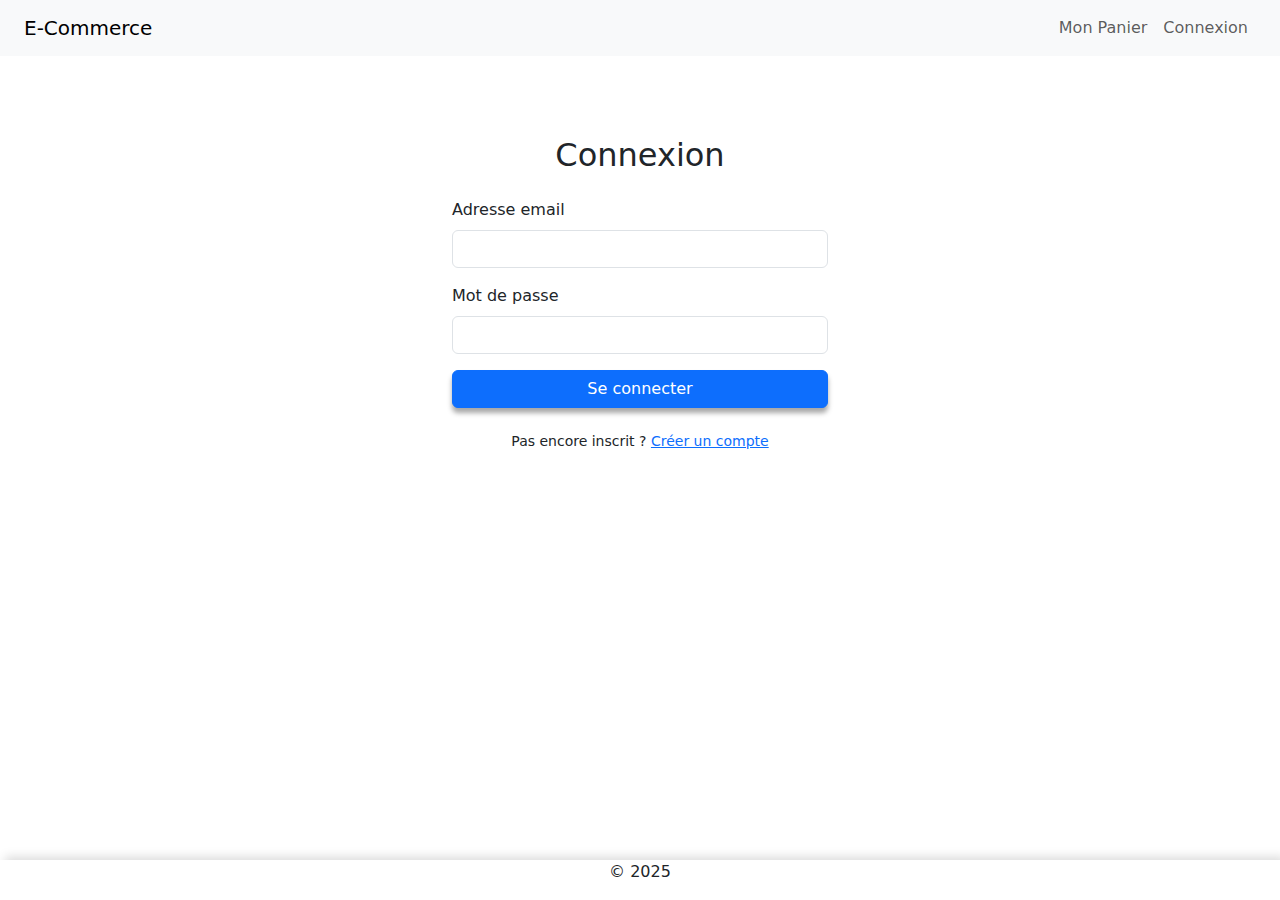
<file: login.html>
<!DOCTYPE html>
<html lang="fr">
<head>
  <meta charset="UTF-8">
  <meta name="viewport" content="width=device-width, initial-scale=1.0">
  <title>Connexion - E-Commerce</title>
  <link href="https://cdn.jsdelivr.net/npm/bootstrap@5.3.0/dist/css/bootstrap.min.css" rel="stylesheet" />
  <link href="https://fonts.googleapis.com/css2?family=Inter:wght@400;500;600&display=swap" rel="stylesheet" />
  <link rel="stylesheet" href="asset/css/style.css" />
</head>
<body>

<nav class="navbar navbar-expand-lg navbar-light bg-light px-4">
  <a class="navbar-brand" href="index.html">E-Commerce</a>
  <button class="navbar-toggler" type="button" data-bs-toggle="collapse" data-bs-target="#navbarContent" 
          aria-controls="navbarContent" aria-expanded="false" aria-label="Toggle navigation">
    <span class="navbar-toggler-icon"></span>
  </button>
  <div class="collapse navbar-collapse" id="navbarContent">
    <ul class="navbar-nav ms-auto">
      <li class="nav-item"><a class="nav-link" href="mycart.html">Mon Panier</a></li>
      <li class="nav-item"><a class="nav-link" href="login.html">Connexion</a></li>
    </ul>
  </div>
</nav>

  <div class="container mt-5" style="max-width: 400px;">
    <h2 class="mb-4 text-center">Connexion</h2>
    <form id="loginForm">
      <div class="mb-3">
        <label for="email" class="form-label">Adresse email</label>
        <input type="email" class="form-control" id="email" required />
      </div>
      <div class="mb-3">
        <label for="password" class="form-label">Mot de passe</label>
        <input type="password" class="form-control" id="password" required />
      </div>
      <button type="submit" class="btn btn-primary w-100">Se connecter</button>
    </form>
    <div class="mt-3 text-center">
      <small>Pas encore inscrit ? <a href="signup.html">Créer un compte</a></small>
    </div>
  </div>

  <footer>
    <p>&copy; 2025 </p>
  </footer>
<script src="https://cdn.jsdelivr.net/npm/bootstrap@5.3.3/dist/js/bootstrap.bundle.min.js"></script>
  <script src="https://code.jquery.com/jquery-3.7.0.min.js"></script>
  <script>
    $('#loginForm').on('submit', function(e) {
      e.preventDefault();
      alert('Connexion simulée. À relier à un back-end ou localStorage.');
    });
  </script>
</body>
</html>
</file>
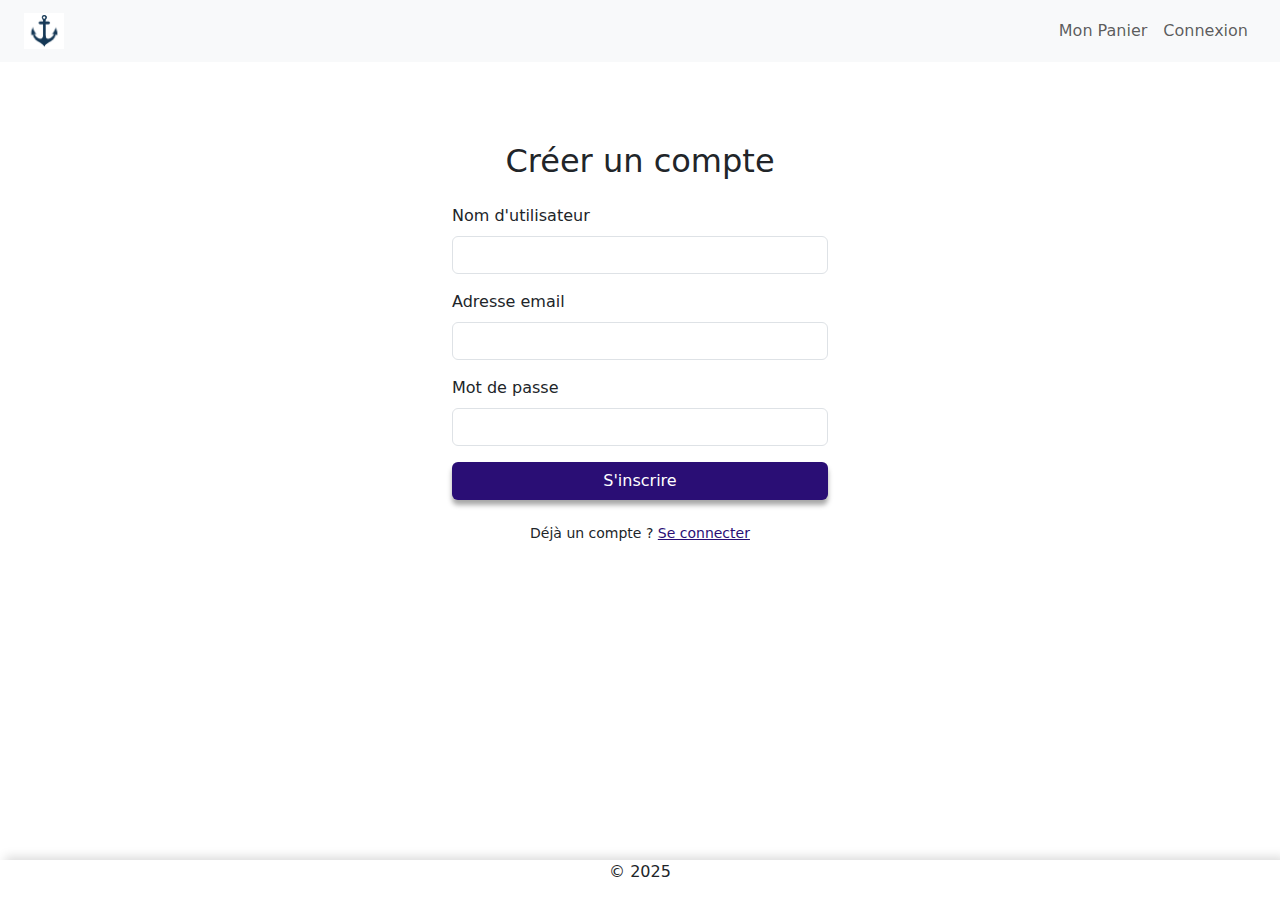
<file: signup.html>
<!DOCTYPE html>
<html lang="fr">
<head>
  <meta charset="UTF-8">
  <meta name="viewport" content="width=device-width, initial-scale=1.0">
  <title>Inscription - E-Commerce</title>
  <link href="https://cdn.jsdelivr.net/npm/bootstrap@5.3.0/dist/css/bootstrap.min.css" rel="stylesheet" />
  <link href="https://fonts.googleapis.com/css2?family=Inter:wght@400;500;600&display=swap" rel="stylesheet" />
  <link rel="stylesheet" href="asset/css/style.css" />
</head>
<body>

<nav class="navbar navbar-expand-lg navbar-light bg-light px-4">
  <a class="navbar-brand" href="index.html"><img src="asset\css\img\logo_e.png" alt="logo ancre" width="40"></a>
  <button class="navbar-toggler" type="button" data-bs-toggle="collapse" data-bs-target="#navbarContent" 
          aria-controls="navbarContent" aria-expanded="false" aria-label="Toggle navigation">
    <span class="navbar-toggler-icon "></span>
  </button>
  <div class="collapse navbar-collapse" id="navbarContent">
    <ul class="navbar-nav ms-auto">
      <li class="nav-item"><a class="nav-link" href="mycart.html">Mon Panier</a></li>
      <li class="nav-item"><a class="nav-link" href="login.html">Connexion</a></li>
    </ul>
  </div>
</nav>

  <div class="container mt-5" style="max-width: 400px;">
    <h2 class="mb-4 text-center">Créer un compte</h2>
    <form id="signupForm">
      <div class="mb-3">
        <label for="username" class="form-label">Nom d'utilisateur</label>
        <input type="text" class="form-control" id="username" required />
      </div>
      <div class="mb-3">
        <label for="email" class="form-label">Adresse email</label>
        <input type="email" class="form-control" id="email" required />
      </div>
      <div class="mb-3">
        <label for="password" class="form-label">Mot de passe</label>
        <input type="password" class="form-control" id="password" required />
      </div>
      <button type="submit" class="btn btnHover2 w-100">S'inscrire</button>
    </form>
    <div class="mt-3 text-center">
      <small>Déjà un compte ? <a class="simple" href="login.html">Se connecter</a></small>
    </div>
  </div>

  <footer>
    <p>&copy; 2025</p>
  </footer>

  <script src="https://code.jquery.com/jquery-3.7.0.min.js"></script>
  <script src="https://cdn.jsdelivr.net/npm/bootstrap@5.3.3/dist/js/bootstrap.bundle.min.js"></script>
  <script src="https://cdn.jsdelivr.net/npm/bootstrap@5.3.3/dist/js/bootstrap.bundle.min.js"></script>
  <script>
    $('#signupForm').on('submit', function(e) {
      e.preventDefault();
      alert('Inscription simulée. Tu peux enregistrer ces données en localStorage ou API.');
    });
  </script>
</body>
</html>
</file>
<file: asset/css/style.css>
* { 
        margin: 0; 
        padding: 0;
    }
    html, body {
  height: 100%;
  margin: 0;
  padding: 0;
}

body {
  display: flex;
  flex-direction: column;
  min-height: 100vh;
}

.container {
  flex: 1; 
}

header {
    background-image: url(img/violet.jpg); width: 100%;;
    background-color: #a3e5ff;
    color: rgb(255, 255, 255);
    text-align: center;
    display: flex;
    justify-content: center; 
    align-items: center; 
    box-shadow: 0px 5px 20px rgb(168, 168, 168);
    background-color:  rgb(25, 6, 77);
}
h2 {
    text-align: center;
    margin-top: 1em;
}
.products { 
    margin: 10px 10px; 
    padding: 15px; 
    border: 1px solid #ccc; 
    background-color: aliceblue;
    border-radius: 10px;
    box-shadow: 0px 5px 5px rgb(168, 168, 168);
    max-width: 300px;
} 
header {
    text-align: center;
}

img {
    margin-right: 10px;
}
button {
    padding: 5px;
    border-radius: 20px;
    border: 1px solid rgb(194, 194, 194);
    box-shadow: 0px 5px 5px rgb(168, 168, 168);
    margin-bottom: 5px;
}
button:hover {
    background-color: rgb(255, 255, 255);
}
footer {
    box-shadow: 5px -3px 10px  rgb(218, 218, 218);
    display: flex;
    justify-content: center; 
    align-items: center; 
}
#card {
    background-color: rgb(255, 255, 255);
    background-color: rgb(255, 255, 255);
    transition: transform 0.3s ease, box-shadow 0.3s ease;
}
#card:hover {
    transform: scale(1.01);
    box-shadow: 0px 8px 15px rgba(0, 0, 0, 0.2);
}
.btnHover {

    color: rgb(42, 14, 117);
    background-color: white;
    border: rgb(42, 14, 117) solid 1px;
}
.btnHover:hover{
    background-color:rgb(42, 14, 117);
    color: white;
}
.btnHover2 {
    background-color:rgb(42, 14, 117);
    color: white;
}
.btnHover2:hover {

    color: rgb(42, 14, 117);
    background-color: white;
    border: rgb(42, 14, 117) solid 1px;
}
.simple {
    color:rgb(42, 14, 117);
}
.simple:hover {
    color:rgb(92, 48, 214);
}
.cart-item img {
     max-width: 100px;
     height: auto;
 }

 .quantity-input {
     width: 50px;
 }

 .cart-summary {
     background-color: #f8f9fa;
     border-radius: 10px;
 }
</file>
